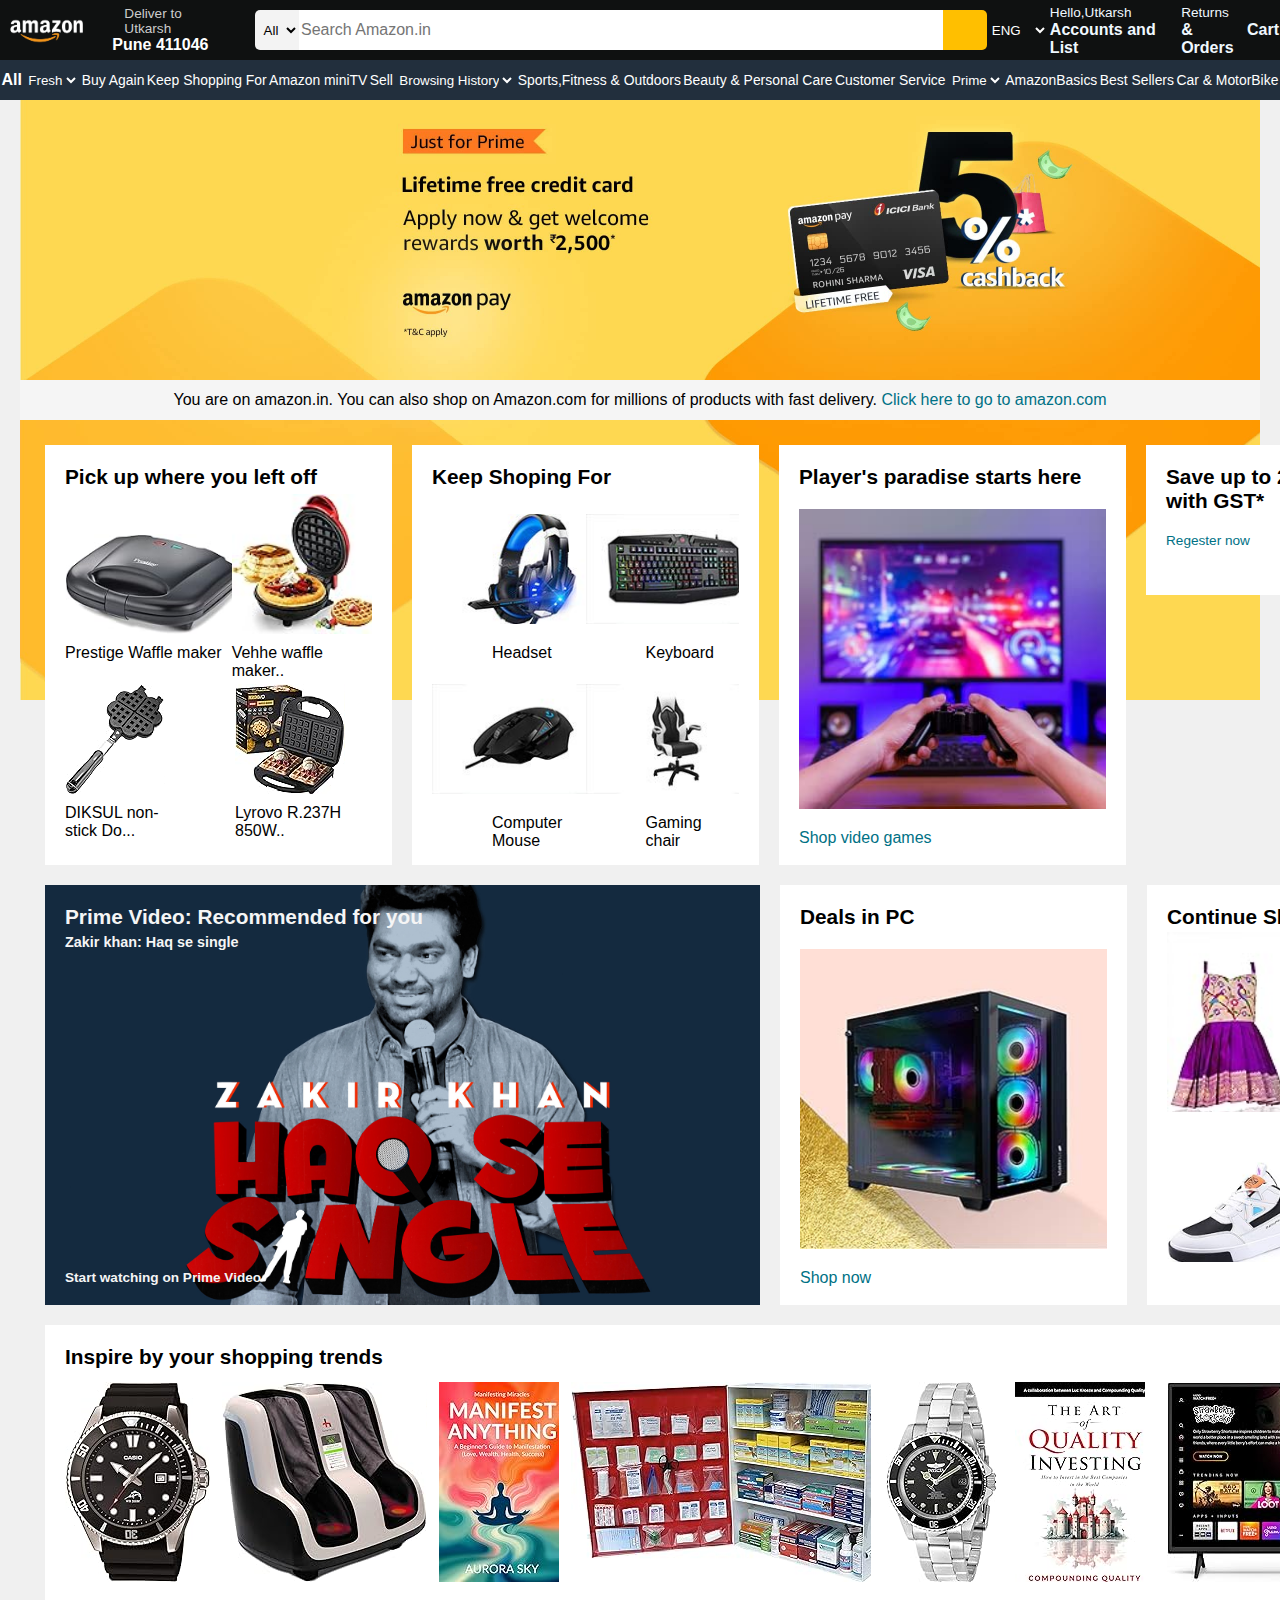
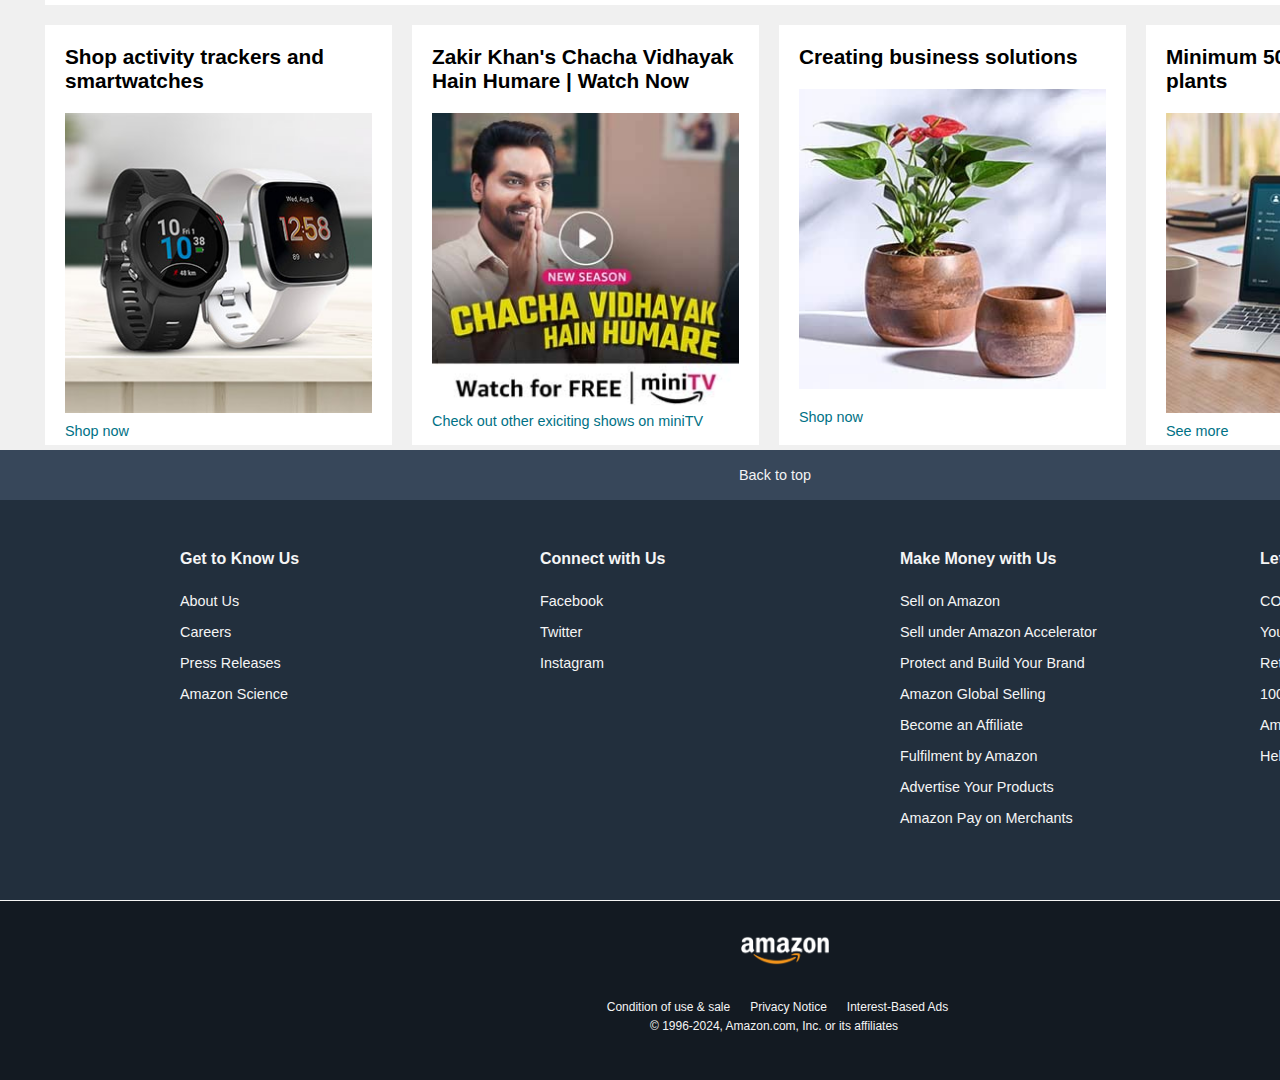
<file: index.html>
<!DOCTYPE html>
<html lang="en">

<head>
    <meta charset="UTF-8">
    <meta name="viewport" content="width=device-width, initial-scale=1.0">
    <title>Online shopping site in India: Shop online for shoes, mobile, watches-amazon.in</title>
    <link id="logo" rel="icon" type="image/x-icon" href="./amazon_logo.webp">
    <link rel="stylesheet" href="style1.css">
    <link rel="stylesheet" href="https://cdnjs.cloudflare.com/ajax/libs/font-awesome/6.5.2/css/all.min.css"
        integrity="sha512-SnH5WK+bZxgPHs44uWIX+LLJAJ9/2PkPKZ5QiAj6Ta86w+fsb2TkcmfRyVX3pBnMFcV7oQPJkl9QevSCWr3W6A=="
        crossorigin="anonymous" referrerpolicy="no-referrer" />

</head>


<header id="header">
    <div class="navbar">
        <div class="nav-logo border">
            <div class="logo">

            </div>
        </div>
        <div class="nav-address border">
            <p class="addrs">Deliver to Utkarsh</p>
            <div class="addrsLogo">
                <i class="fa-solid fa-location-dot"></i>
                <p class="Location">Pune 411046</p>
            </div>
        </div>
        <div class="nav-search ">
            <select name="category" id="category" class="search-select">
                <option value="all">All</option>
                
            </select>

            <input type="text" name="search" id="search" class="search-input" placeholder="Search Amazon.in">


            <div class="search-icon">
                <i class="fas fa-search"></i>
            </div>
        </div>

        <div class="nav-language border">

            <select name="" id="">
                <option value="">ENG</option>
                <option value="">HND</option>
                <option value="">CHN</option>
                <option value="">JAP</option>
                <option value="">KRN</option>
            </select>
        </div>
        <div class="nav-signin border">
            <p><span>Hello,Utkarsh</span></p>
            <p class="nav-size">Accounts and List</p>
        </div>
        <div class="nav-rtrnOrders border">
            <p><span>Returns</span></p>
            <p class="nav-size">& Orders</p>
        </div>
        <div class="nav-cart border">
            <i class="fa-solid fa-cart-shopping"></i>
            <p class="nav-size">Cart</p>
        </div>
    </div>
    <div class="panel">
        <div class="All border">
            <i class="fa-solid fa-bars"></i>
            <strong>All</strong>
        </div>
        <div class="Fresh border">
            <select name="" id="">
                <option value="fresh">Fresh</option>
            </select>
        </div>
        <p class="size border">Buy Again</p>
        <p class="size border">Keep Shopping For</p>
        <p class="size border">Amazon miniTV</p>
        <p class="size border">Sell</p>
        <p class="size border"><select name="" id="">
                <option value="">Browsing History</option>
            </select></p>
        <p class="size border">Sports,Fitness & Outdoors</p>
        <p class="size border">Beauty & Personal Care</p>
        <p class="size border">Customer Service</p>
        <p class="size border"><select name="" id="">
                <option value="">Prime</option>
            </select></p>
        <p class="size border">AmazonBasics</p>
        <p class="size border">Best Sellers</p>
        <p class="size border">Car & MotorBike</p>

    </div>
</header>
<div class="hero">
    <div class="hero-msg">
        <p>You are on amazon.in. You can also shop on Amazon.com for millions of products with fast
            delivery. <a href="https://www.amazon.com/" style="color: #007185;text-decoration: none;">Click here to
                go to amazon.com</a> </p>
    </div>
    <div class="lefticon">
        <i class="fa-solid fa-chevron-left"></i>
    </div>
    <div class="righticon">
        <i class="fa-solid fa-chevron-right"></i>
    </div>
</div>
<div class="shop-section">
    <div class="box box1">
        <h2 style="font-size: 1.3rem;">Pick up where you left off</h2>
        <div class="images">
            <div class="img1">
                <p>Prestige Waffle maker</p>
            </div>

            <div class="img2">
                <p>Vehhe waffle maker..</p>
            </div>


        </div>
        <div class="images">
            <div class="img3">
                <p>DIKSUL non-stick Do...</p>
            </div>
            <div class="img4">
                <p>Lyrovo R.237H 850W..</p>
            </div>
        </div>

    </div>
    <div class="box2 box">
        <h2 style="font-size: 1.3rem;">Keep Shoping For</h2>
        <div class="images">
            <div class="img5">
                <p>Headset</p>
            </div>

            <div class="img6">
                <p>Keyboard</p>
            </div>


        </div>
        <div class="images">
            <div class="img7">
                <p>Computer Mouse</p>
            </div>
            <div class="img8">
                <p>Gaming chair</p>
            </div>
        </div>

    </div>
    <div class="box3 box">
        <h2 style="font-size: 1.3rem;">Player's paradise starts here</h2>
        <div class="images">
            <div class="img9">
                <p><a href="" style="color: #007185;text-decoration: none;">Shop video games</a></p>
            </div>
        </div>

    </div>

    <div class="box4 box">
        <div class="gst">
            <h2 style="font-size: 1.3rem;">Save up to 28%

            </h2>
            <h2 style="font-size: 1.3rem;">with GST*</h2><br>
            <p><a href="" style="color: #007185;font-size: 0.85rem;text-decoration: none;">Regester now</a></p>
        </div>



        <div class="img"></div>
    </div>
    <div class="box5 box">
        <h2 style="font-size: 1.3rem;">Prime Video: Recommended for you</h2>
        <h3 style="font-size: 0.90rem;padding-top: 5px;">Zakir khan: Haq se single</h3>
        <h3 style="font-size: 0.85rem;padding-top: 320px;">Start watching on Prime Video</h3>
    </div>
    <div class="box6 box">
        <h2 style="font-size: 1.3rem;">Deals in PC</h2>
        <div class="images">
            <div class="img10">
                <p><a href="" style="color: #007185;text-decoration: none;">Shop now</a></p>
            </div>
        </div>

    </div>
    <div class="box7 box">
        <h2 style="font-size: 1.3rem;">Continue Shopping deals</h2>
        <div class="images">
            <div class="img11">

            </div>

            <div class="img12">

            </div>


        </div>
        <div class="images">
            <div class="img13">

            </div>
            <div class="img14">

            </div>
        </div>
    </div>
    <div class="box8 box">
        <h2 style="font-size: 1.3rem;margin-bottom: 13px;">Inspire by your shopping trends</h2>
        <div class="images">
            <div class="img15">

            </div>

            <div class="img16">

            </div>
            <div class="img17">

            </div>
            <div class="img18">

            </div>
            <div class="img19">

            </div>
            <div class="img20">

            </div>
            <div class="img21">

            </div>

        </div>

    </div>
    <div class="box9 box">
        <h2 style="font-size: 1.3rem;">Shop activity trackers and smartwatches</h2>
        <div class="images">
            <div class="img22">
                <p><a href="" style="color: #007185;text-decoration: none;">Shop now</a></p>
            </div>
        </div>
    </div>
    <div class="box10 box">
        <h2 style="font-size: 1.3rem;">Zakir Khan's Chacha Vidhayak Hain Humare | Watch Now</h2>
        <div class="images">
            <div class="img23">
                <p><a href="" style="color: #007185;text-decoration: none;">Check out other exiciting shows on
                        miniTV</a></p>
            </div>
        </div>
    </div>
    <div class="box11 box">
        <h2 style="font-size: 1.3rem;">Creating business solutions</h2>
        <div class="images">
            <div class="img24">
                <p><a href="" style="color: #007185;text-decoration: none;">Shop now</a></p>
            </div>
        </div>
    </div>
    <div class="box12 box">
        <h2 style="font-size: 1.3rem;">Minimum 50% off | Indoor plants</h2>
        <div class="images">
            <div class="img25">
                <p><a href="" style="color: #007185;text-decoration: none;">See more</a></p>
            </div>
        </div>
    </div>


</div>
</div>
<footer>
    <div class="f-panel1 border">
       
            <a href="#header" style="text-decoration: none;">Back to top</a>
        
        
    </div>
    <div class="f-panel2">
        <ul type="none" >
            <li>
                <h2 style="font-size: 1rem;">Get to Know Us</h2>
            </li>


            <li>About Us</li>
            <li>Careers</li>
            <li>Press Releases</li>

            <li>Amazon Science</li>


        </ul>
        <ul type="none">
            <li>
                <h2 style="font-size: 1rem;">Connect with Us</h2>
            </li>



            <li> Facebook</li>
            <li>Twitter</li>
            <li>Instagram</li>


        </ul>
        <ul type="none">
            <li>
                <h2 style="font-size: 1rem;">Make Money with Us</h2>
            </li>


            <li>Sell on Amazon</li>
            <li>Sell under Amazon Accelerator</li>
            <li> Protect and Build Your Brand</li>
            <li> Amazon Global Selling</li>
            <li>Become an Affiliate</li>
            <li>Fulfilment by Amazon</li>
            <li>Advertise Your Products</li>
            <li>Amazon Pay on Merchants</li>


        </ul>
        <ul type="none">

            <li><h2 style="font-size: 1rem;">Let Us Help You</h2></li>

            <li>COVID-19 and Amazon</li>
            <li>Your Account</li>
            <li>Returns Centre</li>
            <li>100% Purchase Protection</li>
            <li>Amazon App Download</li>
           <li> Help</li>


        </ul>
        
    </div>
    <div class="f-panel3">
        <div class="logo"></div>
    </div>
<div class="f-panel4">
   <div class="a1">
    <a href="">Condition of use & sale</a>
    <a href="">Privacy Notice</a>
    <a href="">Interest-Based Ads</a>
    
   </div>
   <p style="font-size: 0.75rem;color: whitesmoke;margin-left: 650px;margin-top: 5px;">© 1996-2024, Amazon.com, Inc. or its affiliates</p>
</div>
</footer>
</body>

</html>
</file>
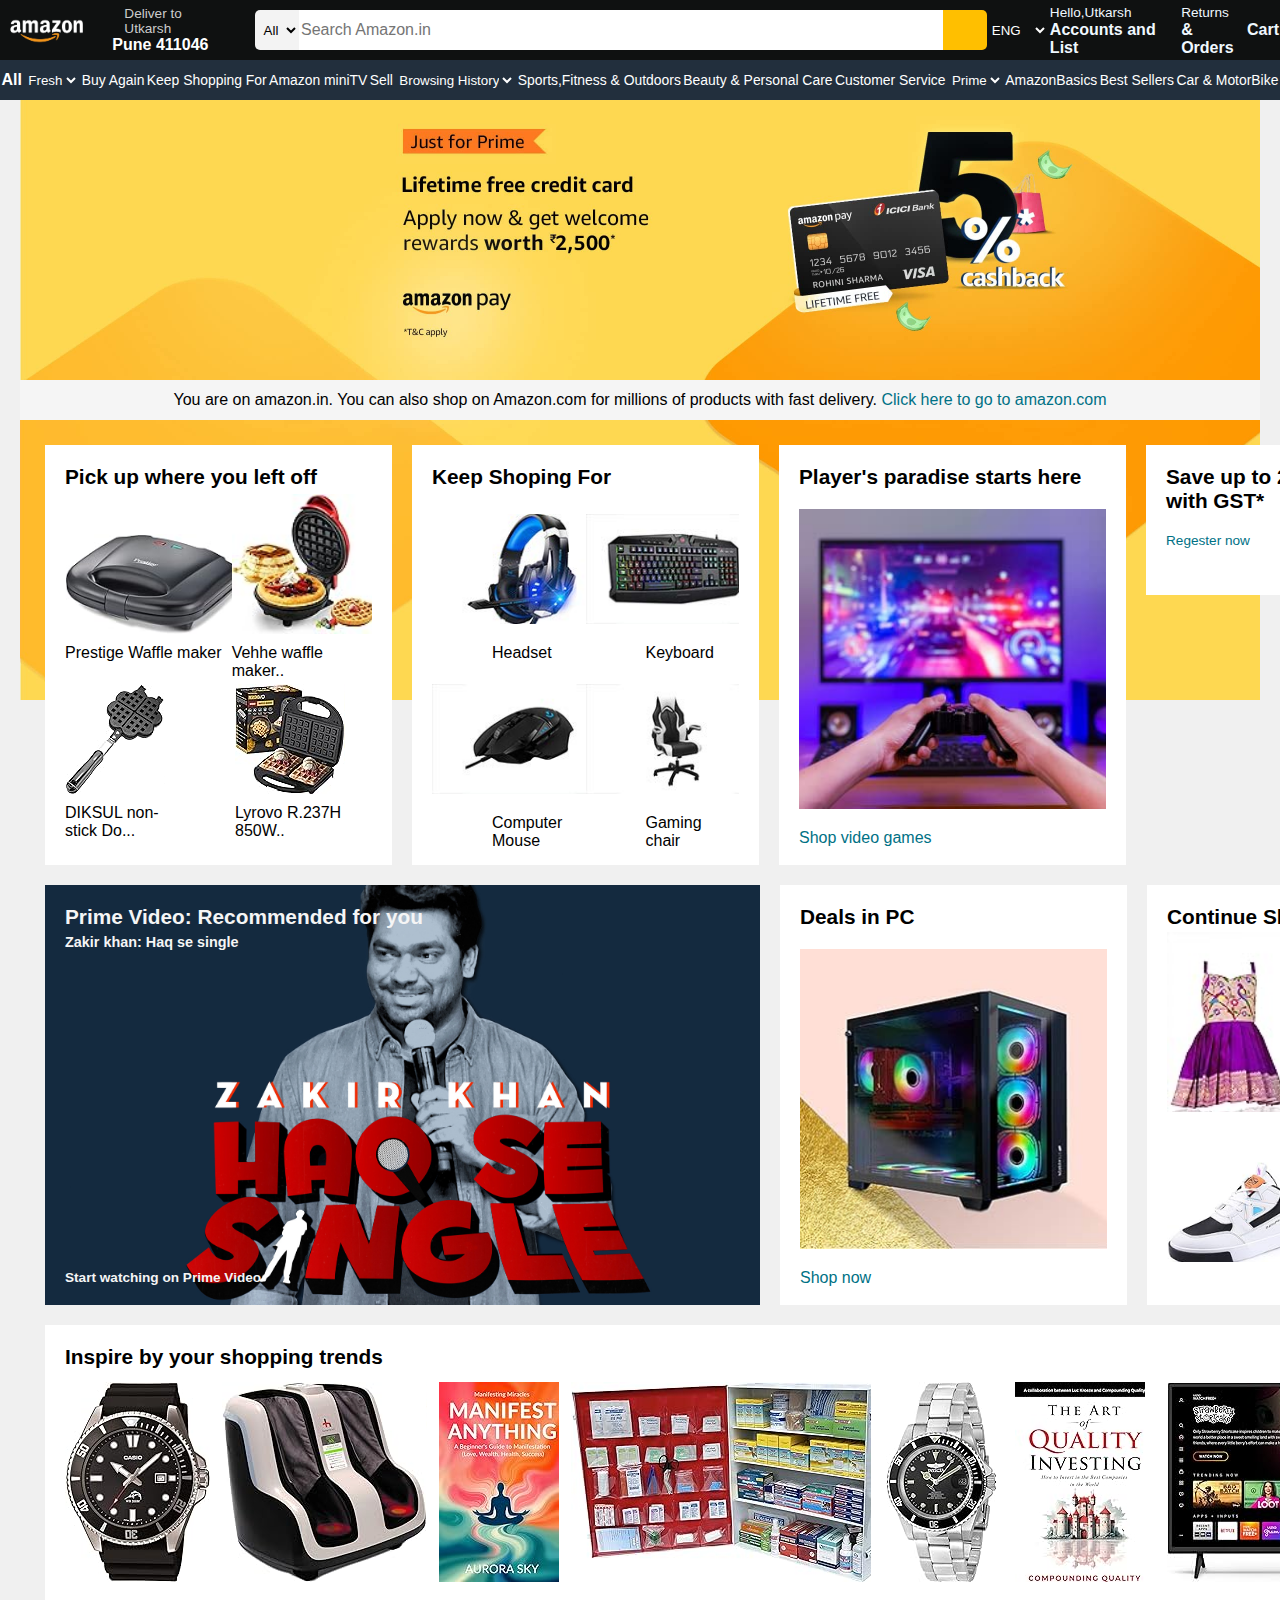
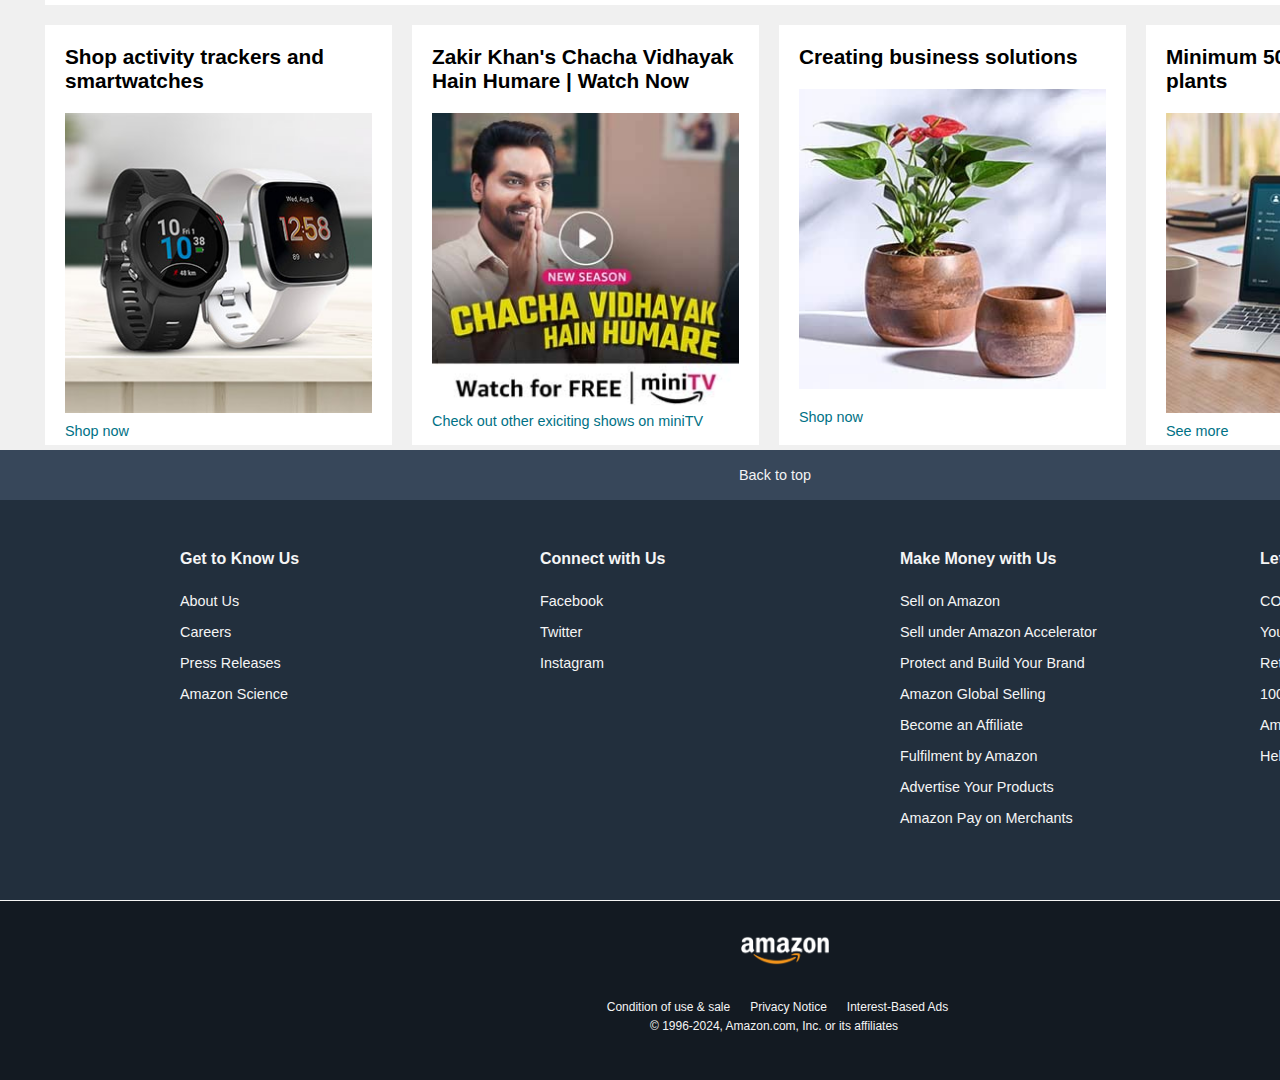
<file: Amazon_Clone/index.html>
<!DOCTYPE html>
<html lang="en">

<head>
    <meta charset="UTF-8">
    <meta name="viewport" content="width=device-width, initial-scale=1.0">
    <title>Online shopping site in India: Shop online for shoes, mobile, watches-amazon.in</title>
    <link id="logo" rel="icon" type="image/x-icon" href="./amazon_logo.webp">
    <link rel="stylesheet" href="style1.css">
    <link rel="stylesheet" href="https://cdnjs.cloudflare.com/ajax/libs/font-awesome/6.5.2/css/all.min.css"
        integrity="sha512-SnH5WK+bZxgPHs44uWIX+LLJAJ9/2PkPKZ5QiAj6Ta86w+fsb2TkcmfRyVX3pBnMFcV7oQPJkl9QevSCWr3W6A=="
        crossorigin="anonymous" referrerpolicy="no-referrer" />

</head>


<header id="header">
    <div class="navbar">
        <div class="nav-logo border">
            <div class="logo">

            </div>
        </div>
        <div class="nav-address border">
            <p class="addrs">Deliver to Utkarsh</p>
            <div class="addrsLogo">
                <i class="fa-solid fa-location-dot"></i>
                <p class="Location">Pune 411046</p>
            </div>
        </div>
        <div class="nav-search ">
            <select name="category" id="category" class="search-select">
                <option value="all">All</option>
                
            </select>

            <input type="text" name="search" id="search" class="search-input" placeholder="Search Amazon.in">


            <div class="search-icon">
                <i class="fas fa-search"></i>
            </div>
        </div>

        <div class="nav-language border">

            <select name="" id="">
                <option value="">ENG</option>
                <option value="">HND</option>
                <option value="">CHN</option>
                <option value="">JAP</option>
                <option value="">KRN</option>
            </select>
        </div>
        <div class="nav-signin border">
            <p><span>Hello,Utkarsh</span></p>
            <p class="nav-size">Accounts and List</p>
        </div>
        <div class="nav-rtrnOrders border">
            <p><span>Returns</span></p>
            <p class="nav-size">& Orders</p>
        </div>
        <div class="nav-cart border">
            <i class="fa-solid fa-cart-shopping"></i>
            <p class="nav-size">Cart</p>
        </div>
    </div>
    <div class="panel">
        <div class="All border">
            <i class="fa-solid fa-bars"></i>
            <strong>All</strong>
        </div>
        <div class="Fresh border">
            <select name="" id="">
                <option value="fresh">Fresh</option>
            </select>
        </div>
        <p class="size border">Buy Again</p>
        <p class="size border">Keep Shopping For</p>
        <p class="size border">Amazon miniTV</p>
        <p class="size border">Sell</p>
        <p class="size border"><select name="" id="">
                <option value="">Browsing History</option>
            </select></p>
        <p class="size border">Sports,Fitness & Outdoors</p>
        <p class="size border">Beauty & Personal Care</p>
        <p class="size border">Customer Service</p>
        <p class="size border"><select name="" id="">
                <option value="">Prime</option>
            </select></p>
        <p class="size border">AmazonBasics</p>
        <p class="size border">Best Sellers</p>
        <p class="size border">Car & MotorBike</p>

    </div>
</header>
<div class="hero">
    <div class="hero-msg">
        <p>You are on amazon.in. You can also shop on Amazon.com for millions of products with fast
            delivery. <a href="https://www.amazon.com/" style="color: #007185;text-decoration: none;">Click here to
                go to amazon.com</a> </p>
    </div>
    <div class="lefticon">
        <i class="fa-solid fa-chevron-left"></i>
    </div>
    <div class="righticon">
        <i class="fa-solid fa-chevron-right"></i>
    </div>
</div>
<div class="shop-section">
    <div class="box box1">
        <h2 style="font-size: 1.3rem;">Pick up where you left off</h2>
        <div class="images">
            <div class="img1">
                <p>Prestige Waffle maker</p>
            </div>

            <div class="img2">
                <p>Vehhe waffle maker..</p>
            </div>


        </div>
        <div class="images">
            <div class="img3">
                <p>DIKSUL non-stick Do...</p>
            </div>
            <div class="img4">
                <p>Lyrovo R.237H 850W..</p>
            </div>
        </div>

    </div>
    <div class="box2 box">
        <h2 style="font-size: 1.3rem;">Keep Shoping For</h2>
        <div class="images">
            <div class="img5">
                <p>Headset</p>
            </div>

            <div class="img6">
                <p>Keyboard</p>
            </div>


        </div>
        <div class="images">
            <div class="img7">
                <p>Computer Mouse</p>
            </div>
            <div class="img8">
                <p>Gaming chair</p>
            </div>
        </div>

    </div>
    <div class="box3 box">
        <h2 style="font-size: 1.3rem;">Player's paradise starts here</h2>
        <div class="images">
            <div class="img9">
                <p><a href="" style="color: #007185;text-decoration: none;">Shop video games</a></p>
            </div>
        </div>

    </div>

    <div class="box4 box">
        <div class="gst">
            <h2 style="font-size: 1.3rem;">Save up to 28%

            </h2>
            <h2 style="font-size: 1.3rem;">with GST*</h2><br>
            <p><a href="" style="color: #007185;font-size: 0.85rem;text-decoration: none;">Regester now</a></p>
        </div>



        <div class="img"></div>
    </div>
    <div class="box5 box">
        <h2 style="font-size: 1.3rem;">Prime Video: Recommended for you</h2>
        <h3 style="font-size: 0.90rem;padding-top: 5px;">Zakir khan: Haq se single</h3>
        <h3 style="font-size: 0.85rem;padding-top: 320px;">Start watching on Prime Video</h3>
    </div>
    <div class="box6 box">
        <h2 style="font-size: 1.3rem;">Deals in PC</h2>
        <div class="images">
            <div class="img10">
                <p><a href="" style="color: #007185;text-decoration: none;">Shop now</a></p>
            </div>
        </div>

    </div>
    <div class="box7 box">
        <h2 style="font-size: 1.3rem;">Continue Shopping deals</h2>
        <div class="images">
            <div class="img11">

            </div>

            <div class="img12">

            </div>


        </div>
        <div class="images">
            <div class="img13">

            </div>
            <div class="img14">

            </div>
        </div>
    </div>
    <div class="box8 box">
        <h2 style="font-size: 1.3rem;margin-bottom: 13px;">Inspire by your shopping trends</h2>
        <div class="images">
            <div class="img15">

            </div>

            <div class="img16">

            </div>
            <div class="img17">

            </div>
            <div class="img18">

            </div>
            <div class="img19">

            </div>
            <div class="img20">

            </div>
            <div class="img21">

            </div>

        </div>

    </div>
    <div class="box9 box">
        <h2 style="font-size: 1.3rem;">Shop activity trackers and smartwatches</h2>
        <div class="images">
            <div class="img22">
                <p><a href="" style="color: #007185;text-decoration: none;">Shop now</a></p>
            </div>
        </div>
    </div>
    <div class="box10 box">
        <h2 style="font-size: 1.3rem;">Zakir Khan's Chacha Vidhayak Hain Humare | Watch Now</h2>
        <div class="images">
            <div class="img23">
                <p><a href="" style="color: #007185;text-decoration: none;">Check out other exiciting shows on
                        miniTV</a></p>
            </div>
        </div>
    </div>
    <div class="box11 box">
        <h2 style="font-size: 1.3rem;">Creating business solutions</h2>
        <div class="images">
            <div class="img24">
                <p><a href="" style="color: #007185;text-decoration: none;">Shop now</a></p>
            </div>
        </div>
    </div>
    <div class="box12 box">
        <h2 style="font-size: 1.3rem;">Minimum 50% off | Indoor plants</h2>
        <div class="images">
            <div class="img25">
                <p><a href="" style="color: #007185;text-decoration: none;">See more</a></p>
            </div>
        </div>
    </div>


</div>
</div>
<footer>
    <div class="f-panel1 border">
       
            <a href="#header" style="text-decoration: none;">Back to top</a>
        
        
    </div>
    <div class="f-panel2">
        <ul type="none" >
            <li>
                <h2 style="font-size: 1rem;">Get to Know Us</h2>
            </li>


            <li>About Us</li>
            <li>Careers</li>
            <li>Press Releases</li>

            <li>Amazon Science</li>


        </ul>
        <ul type="none">
            <li>
                <h2 style="font-size: 1rem;">Connect with Us</h2>
            </li>



            <li> Facebook</li>
            <li>Twitter</li>
            <li>Instagram</li>


        </ul>
        <ul type="none">
            <li>
                <h2 style="font-size: 1rem;">Make Money with Us</h2>
            </li>


            <li>Sell on Amazon</li>
            <li>Sell under Amazon Accelerator</li>
            <li> Protect and Build Your Brand</li>
            <li> Amazon Global Selling</li>
            <li>Become an Affiliate</li>
            <li>Fulfilment by Amazon</li>
            <li>Advertise Your Products</li>
            <li>Amazon Pay on Merchants</li>


        </ul>
        <ul type="none">

            <li><h2 style="font-size: 1rem;">Let Us Help You</h2></li>

            <li>COVID-19 and Amazon</li>
            <li>Your Account</li>
            <li>Returns Centre</li>
            <li>100% Purchase Protection</li>
            <li>Amazon App Download</li>
           <li> Help</li>


        </ul>
        
    </div>
    <div class="f-panel3">
        <div class="logo"></div>
    </div>
<div class="f-panel4">
   <div class="a1">
    <a href="">Condition of use & sale</a>
    <a href="">Privacy Notice</a>
    <a href="">Interest-Based Ads</a>
    
   </div>
   <p style="font-size: 0.75rem;color: whitesmoke;margin-left: 650px;margin-top: 5px;">© 1996-2024, Amazon.com, Inc. or its affiliates</p>
</div>
</footer>
</body>

</html>
</file>
<file: style1.css>
* {
    margin: 0;
    box-sizing: border-box;
    font-family: Arial, sans-serif;
}

body {
    background-color: #f0f0f0;
}

.navbar {

    height: 60px;
    background-color: #0F1111;
    color: aliceblue;
    display: flex;
    align-items: center;
    justify-content: space-evenly;


}

.nav-logo {

    height: 50px;
    width: 100px;
}

.logo {
    background-image: url(./Assets/amazon_logo_big3.png);
    height: 50px;
    width: 100%;
    background-size: cover;
    background-position: center;
}

.border {
    border: 1px solid transparent;
}

.border:hover {

    border: 1px solid aliceblue;
}

.nav-address {
    padding: 15px;
}

.addrs {
    margin-left: 15px;
    color: #CCCCCC;
    font-size: 0.85rem;

}

.addrsLogo {
    color: #FFFFFF;
    font-size: 1rem;

    display: flex;
    align-items: center;
}

.Location {
    margin-left: 3px;
    font-weight: bold;
}



.nav-search {
    display: flex;

    justify-content: space-evenly;
    width: 800px;
    height: 40px;
    padding-left: 15px;
    border-radius: 5px;
}

.search-select {
    background-color: #F3F3F3;
    display: flex;
    width: 50px;

    border: none;
    border-top-left-radius: 5px;
    border-bottom-left-radius: 5px;
    text-align: center;

}

.search-input {

    height: 40px;
    width: 100%;
    font-size: 1rem;
    border: none;

}


.search-icon {
    display: flex;
    width: 50px;
    align-items: center;
    color: black;
    justify-content: center;
    background-color: rgb(255, 191, 0);
    border-top-right-radius: 5px;
    border-bottom-right-radius: 5px;
    font-size: 1.2rem;

}

.nav-language>select {
    display: flex;
    align-items: center;
    width: 60px;
    height: 40px;
    border: none;
    background-color: #0F1111;
    color: white;
}

span {
    font-size: 0.85rem;

}

.nav-size {
    font-size: 1rem;
    font-weight: bold;
}

.nav-cart {
    display: flex;
    align-items: baseline;
    font-size: 1.2rem;
}

.nav-cart i {

    font-size: 30px;

}

.panel {
    width: 100%;
    height: 40px;
    background-color: #222f3d;
    display: flex;
    justify-content: space-evenly;
    align-items: center;
    color: white;

}

.size {
    font-size: 0.87rem;
    font-weight: 500;
}

.panel select {
    height: 40px;
    border: none;
    color: white;
    background-color: #222f3d;
}

.hero {
    position: relative;
    background-image: url(./Assets/Heroimg.jpg);
    
    background-size: cover;
    margin-left: 20px;
    margin-right: 20px;
    height: 600px;
    display: flex;
    justify-content: center;
    align-items: center;
}
.lefticon{
    position: absolute;
    top: 120px;
    left: 45px;
    font-size: 3rem;
    color: #575858;
}
.righticon{
    position: absolute;
    top: 120px;
    right: 45px;
    font-size: 3rem;
    color: #575858;
    
}

.hero-msg {
    
    background-color: whitesmoke;
    color: black;
    width: 1450px;
    height: 40px;
    display: flex;
    align-items: center;
    justify-content: center;
}

.shop-section {
    position: absolute;
    top: 435px;
    display: flex;
    flex-wrap: wrap;
    
    margin-left: 35px;
    margin-right: 35px; 
    width: 1500px;
}

.box {
    width: 347px;

    height: 420px;
    background-color: white;
    margin: 10px;
}

.box1{
 padding: 20px;
 
}
.images{
    display: flex;
}
.img1 p{
    padding-top: 110px;
}

.img1{
    background-image: url(./Assets/box1/image1.jpg);
    background-size: cover;
    width: 190px;
    height: 100px;
    margin-top: 45px;
    
}

.img2{
    background-image: url(./Assets/box1/image2.jpg);
    background-size: cover;
    width: 160px;
    height: 140px;
    margin-top: 5px;
}
.img2 p{
    padding-top: 150px;
}

.img3{
    background-image: url(./Assets/box1/img3.jpg);
    width: 100px;
    height: 110px;
    margin-top: 50px;
}
.img3 p{
    padding-top: 120px;
}

.img4{
    background-image: url(./Assets/box1/img4.jpg);
    width: 110px;
    height: 110px;
    margin-top: 50px;
    margin-left: 70px;
}
.img4 p{
    padding-top: 120px;
}
.box2{
    padding: 20px;
}
.img5{
    background-image: url(./Assets/box2/image1.jpg);
    background-size: cover;
    width: 160px;
    height: 110px;
    margin-top: 25px;
    
}
.img5 p{
    padding-top: 130px;
    margin-left: 60px;
}
.img6{
    background-image: url(./Assets/box2/image2.jpg);
    background-size: cover;
    width: 160px;
    height: 110px;
    margin-top: 25px;
}
.img6 p{
    padding-top:130px ;
    margin-left: 60px;
}
.img7 {
    background-image: url(./Assets/box2/image3.jpg);
    background-size: cover;
    width: 160px;
    height: 110px;
    margin-top: 60px;
}
.img7 p{
    padding-top: 130px;
    margin-left: 60px;
}
.img8 {
    background-image: url(./Assets/box2/image4.jpg);
    background-size: cover;
    width: 160px;
    height: 110px;
    margin-top: 60px;

}
.img8 p{
    padding-top: 130px;
    margin-left: 60px;
}
.box3{
    padding: 20px;
}
.img9{
    background-image: url(./Assets/box3/image01.jpg);
    background-size: cover;
    background-position: center;
    margin-top: 20px;
    width: 800px;
    height: 300px;
   

}
.img9 p{
    margin-top: 320px;
    text-decoration: none;
    font-size: 1rem;
}


.box5{
    width: 715px;
    
}

.box8{
    width: 1500px;
    height: 280px;
    margin-right: 45px;
}

.box4{
    height: 150px;
    display: flex;
    padding: 20px;
}
.img{
    
    background-image: url(./Assets/box4/img1.jpg);
    width: 110px;
    height: 110px;

    margin-left: 40px;

    
}

.box5{
    background-image: url(./Assets/box5/zakirimg.jpg);
    background-size: cover;
    color: whitesmoke;
    padding: 20px;
}
.box6{
    padding: 20px;
}
.img10{
    background-image: url(./Assets/box6/image.jpg);
    background-size: cover;
    background-position: center;
    margin-top: 20px;
    width: 800px;
    height: 300px;
   

}
.img10 p{
    margin-top: 320px;
    text-decoration: none;
    font-size: 1rem;
}
.box7{
    padding: 20px;
}
.img11{
    background-image: url(./Assets/box7/image1.jpg);
    background-size: cover;
    width: 120px;
    height: 180px;
    margin-top: 3px;
    margin-right: 10px;
    
}

.img12{
    background-image: url(./Assets/box7/image2.jpg);
    background-size: cover;
    width: 160px;
    height: 160px;
    margin-top: 15px;
}

.img13 {
    background-image: url(./Assets/box7/image3.jpg);
    background-size: cover;
    width: 150px;
    height: 100px;
    margin-top: 50px;
    margin-right: 10px;
}

.img14 {
    background-image: url(./Assets/box7/image4.jpg);
    background-size: cover;
    width: 140px;
    height: 160px;
    margin-top: 20px;

}

.box8{
    padding: 20px;
    
    
    
    
}


.img15{
    background-image: url(./Assets/box8/image1.jpg);
    width: 145px;
    height: 200px;
    margin-right: 12px;
}
.img16{
    background-image: url(./Assets/box8/image2.jpg);
    width: 205px;
    height: 200px;
    margin-right: 12px;
    
}
.img17{
    background-image: url(./Assets/box8/image3.jpg);
    width: 120px;
    height: 200px;
    margin-right: 12px;
    
}
.img18{
    background-image: url(./Assets/box8/image4.jpg);
    width: 300px;
    height: 200px;
    margin-right: 15px;
    
}
.img19{
    background-image: url(./Assets/box8/image5.jpg);
    width: 110px;
    height: 200px;
    margin-right: 19px;
    
}
.img20{
    background-image: url(./Assets/box8/image6.jpg);
    width: 130px;
    height: 200px;
    margin-right: 22px;
    
}
.img21{
    background-image: url(./Assets/box8/image7.jpg);
    width: 300px;
    height: 200px;
    
}

.box9{
    padding: 20px;
}
.img22{
    background-image: url(./Assets/box9/image.jpg);
    background-size: cover;
    background-position: center;
    margin-top: 20px;
    width: 800px;
    height: 300px;
   

}
.img22 p{
    margin-top: 310px;
    text-decoration: none;
    font-size: 0.90rem;
}
.box10{
    padding: 20px;
}
.img23{
    background-image: url(./Assets/box11/image.jpg);
    background-size: cover;
    background-position: center;
    margin-top: 20px;
    width: 800px;
    height: 300px;
   

}
.img23 p{
    margin-top: 300px;
    text-decoration: none;
    font-size: 0.90rem;
}
.box11{
    padding: 20px;
}
.img24{
    background-image: url(./Assets/box10/image.jpg);
    background-size: cover;
    background-position: center;
    margin-top: 20px;
    width: 800px;
    height: 300px;
   

}
.img24 p{
    margin-top: 320px;
    text-decoration: none;
    font-size: 0.90rem;
}
.box12{
    padding: 20px;
}
.img25{
    background-image: url(./Assets/box12/image.jpg);
    background-size: cover;
    background-position: center;
    margin-top: 20px;
    width: 800px;
    height: 300px;
   

}
.img25 p{
    margin-top: 310px;
    text-decoration: none;
    font-size: 0.90rem;
}

.f-panel1{
    position: absolute;
    top: 2050px;
    background-color: #37475a;
    display: flex;
    align-items: center;
    justify-content: center;
    width: 1600px;
    height: 50px;
    
    background-size: cover;

}
.f-panel1 a{
    text-decoration: none;
    color: #F3F3F3;
    font-size: 0.90rem;
    margin-right: 50px;
}

.f-panel2{
    display: flex;
    justify-content: space-evenly;
    align-items: center;
    position: absolute;
    top: 2100px;
    padding: 20px;
    background-color: #222f3d;
    height:400px ;
    width: 1600px;

}
.f-panel2 ul{
    color:whitesmoke;
    width: 240px;
    height: 300px;
}
.f-panel2 h2{
    margin-bottom: 25px;
}
li{
    font-size: 0.90rem;
    margin-bottom: 15px;
}
li:hover{
    text-decoration: underline;
}

.f-panel3{
    position: absolute;
    top: 2500px;
    background-color:#131A22;
    color: whitesmoke;
    border-top:0.5px solid whitesmoke;
    width: 1600px;
    height: 100px;
    display: flex;
    justify-content: center;
    align-items: center;
}

.f-panel3 .logo{
    margin-right: 30px;
    width: 110px;
    height: 29px;

    
}

.f-panel4{
    position: absolute;
    top: 2600px;
    background-color: #131A22;
    width: 1600px;
    height: 80px;
}

.a1{
    display: flex;
    justify-content: center;
    align-items: center;
   
    font-size: 0.75rem;
    margin-right:25px ;
}
.a1 a{
    text-decoration: none;
    color: whitesmoke;
    margin-right: 20px;
}
.a1 a:hover{
    text-decoration: underline;
}
</file>
<file: Amazon_Clone/style1.css>
* {
    margin: 0;
    box-sizing: border-box;
    font-family: Arial, sans-serif;
}

body {
    background-color: #f0f0f0;
}

.navbar {

    height: 60px;
    background-color: #0F1111;
    color: aliceblue;
    display: flex;
    align-items: center;
    justify-content: space-evenly;


}

.nav-logo {

    height: 50px;
    width: 100px;
}

.logo {
    background-image: url(./amazon_logo_big3.png);
    height: 50px;
    width: 100%;
    background-size: cover;
    background-position: center;
}

.border {
    border: 1px solid transparent;
}

.border:hover {

    border: 1px solid aliceblue;
}

.nav-address {
    padding: 15px;
}

.addrs {
    margin-left: 15px;
    color: #CCCCCC;
    font-size: 0.85rem;

}

.addrsLogo {
    color: #FFFFFF;
    font-size: 1rem;

    display: flex;
    align-items: center;
}

.Location {
    margin-left: 3px;
    font-weight: bold;
}



.nav-search {
    display: flex;

    justify-content: space-evenly;
    width: 800px;
    height: 40px;
    padding-left: 15px;
    border-radius: 5px;
}

.search-select {
    background-color: #F3F3F3;
    display: flex;
    width: 50px;

    border: none;
    border-top-left-radius: 5px;
    border-bottom-left-radius: 5px;
    text-align: center;

}

.search-input {

    height: 40px;
    width: 100%;
    font-size: 1rem;
    border: none;

}


.search-icon {
    display: flex;
    width: 50px;
    align-items: center;
    color: black;
    justify-content: center;
    background-color: rgb(255, 191, 0);
    border-top-right-radius: 5px;
    border-bottom-right-radius: 5px;
    font-size: 1.2rem;

}

.nav-language>select {
    display: flex;
    align-items: center;
    width: 60px;
    height: 40px;
    border: none;
    background-color: #0F1111;
    color: white;
}

span {
    font-size: 0.85rem;

}

.nav-size {
    font-size: 1rem;
    font-weight: bold;
}

.nav-cart {
    display: flex;
    align-items: baseline;
    font-size: 1.2rem;
}

.nav-cart i {

    font-size: 30px;

}

.panel {
    width: 100%;
    height: 40px;
    background-color: #222f3d;
    display: flex;
    justify-content: space-evenly;
    align-items: center;
    color: white;

}

.size {
    font-size: 0.87rem;
    font-weight: 500;
}

.panel select {
    height: 40px;
    border: none;
    color: white;
    background-color: #222f3d;
}

.hero {
    position: relative;
    background-image: url(./Heroimg.jpg);
    
    background-size: cover;
    margin-left: 20px;
    margin-right: 20px;
    height: 600px;
    display: flex;
    justify-content: center;
    align-items: center;
}
.lefticon{
    position: absolute;
    top: 120px;
    left: 45px;
    font-size: 3rem;
    color: #575858;
}
.righticon{
    position: absolute;
    top: 120px;
    right: 45px;
    font-size: 3rem;
    color: #575858;
    
}

.hero-msg {
    
    background-color: whitesmoke;
    color: black;
    width: 1450px;
    height: 40px;
    display: flex;
    align-items: center;
    justify-content: center;
}

.shop-section {
    position: absolute;
    top: 435px;
    display: flex;
    flex-wrap: wrap;
    
    margin-left: 35px;
    margin-right: 35px; 
    width: 1500px;
}

.box {
    width: 347px;

    height: 420px;
    background-color: white;
    margin: 10px;
}

.box1{
 padding: 20px;
 
}
.images{
    display: flex;
}
.img1 p{
    padding-top: 110px;
}

.img1{
    background-image: url(./box1/image1.jpg);
    background-size: cover;
    width: 190px;
    height: 100px;
    margin-top: 45px;
    
}

.img2{
    background-image: url(./box1/image2.jpg);
    background-size: cover;
    width: 160px;
    height: 140px;
    margin-top: 5px;
}
.img2 p{
    padding-top: 150px;
}

.img3{
    background-image: url(./box1/img3.jpg);
    width: 100px;
    height: 110px;
    margin-top: 50px;
}
.img3 p{
    padding-top: 120px;
}

.img4{
    background-image: url(./box1/img4.jpg);
    width: 110px;
    height: 110px;
    margin-top: 50px;
    margin-left: 70px;
}
.img4 p{
    padding-top: 120px;
}
.box2{
    padding: 20px;
}
.img5{
    background-image: url(./box2/image1.jpg);
    background-size: cover;
    width: 160px;
    height: 110px;
    margin-top: 25px;
    
}
.img5 p{
    padding-top: 130px;
    margin-left: 60px;
}
.img6{
    background-image: url(./box2/image2.jpg);
    background-size: cover;
    width: 160px;
    height: 110px;
    margin-top: 25px;
}
.img6 p{
    padding-top:130px ;
    margin-left: 60px;
}
.img7 {
    background-image: url(./box2/image3.jpg);
    background-size: cover;
    width: 160px;
    height: 110px;
    margin-top: 60px;
}
.img7 p{
    padding-top: 130px;
    margin-left: 60px;
}
.img8 {
    background-image: url(./box2/image4.jpg);
    background-size: cover;
    width: 160px;
    height: 110px;
    margin-top: 60px;

}
.img8 p{
    padding-top: 130px;
    margin-left: 60px;
}
.box3{
    padding: 20px;
}
.img9{
    background-image: url(./box3/image01.jpg);
    background-size: cover;
    background-position: center;
    margin-top: 20px;
    width: 800px;
    height: 300px;
   

}
.img9 p{
    margin-top: 320px;
    text-decoration: none;
    font-size: 1rem;
}


.box5{
    width: 715px;
    
}

.box8{
    width: 1500px;
    height: 280px;
    margin-right: 45px;
}

.box4{
    height: 150px;
    display: flex;
    padding: 20px;
}
.img{
    
    background-image: url(./box4/img1.jpg);
    width: 110px;
    height: 110px;

    margin-left: 40px;

    
}

.box5{
    background-image: url(./box5/zakirimg.jpg);
    background-size: cover;
    color: whitesmoke;
    padding: 20px;
}
.box6{
    padding: 20px;
}
.img10{
    background-image: url(./box6/image.jpg);
    background-size: cover;
    background-position: center;
    margin-top: 20px;
    width: 800px;
    height: 300px;
   

}
.img10 p{
    margin-top: 320px;
    text-decoration: none;
    font-size: 1rem;
}
.box7{
    padding: 20px;
}
.img11{
    background-image: url(./box7/image1.jpg);
    background-size: cover;
    width: 120px;
    height: 180px;
    margin-top: 3px;
    margin-right: 10px;
    
}

.img12{
    background-image: url(./box7/image2.jpg);
    background-size: cover;
    width: 160px;
    height: 160px;
    margin-top: 15px;
}

.img13 {
    background-image: url(./box7/image3.jpg);
    background-size: cover;
    width: 150px;
    height: 100px;
    margin-top: 50px;
    margin-right: 10px;
}

.img14 {
    background-image: url(./box7/image4.jpg);
    background-size: cover;
    width: 140px;
    height: 160px;
    margin-top: 20px;

}

.box8{
    padding: 20px;
    
    
    
    
}


.img15{
    background-image: url(./box8/image1.jpg);
    width: 145px;
    height: 200px;
    margin-right: 12px;
}
.img16{
    background-image: url(./box8/image2.jpg);
    width: 205px;
    height: 200px;
    margin-right: 12px;
    
}
.img17{
    background-image: url(./box8/image3.jpg);
    width: 120px;
    height: 200px;
    margin-right: 12px;
    
}
.img18{
    background-image: url(./box8/image4.jpg);
    width: 300px;
    height: 200px;
    margin-right: 15px;
    
}
.img19{
    background-image: url(./box8/image5.jpg);
    width: 110px;
    height: 200px;
    margin-right: 19px;
    
}
.img20{
    background-image: url(./box8/image6.jpg);
    width: 130px;
    height: 200px;
    margin-right: 22px;
    
}
.img21{
    background-image: url(./box8/image7.jpg);
    width: 300px;
    height: 200px;
    
}

.box9{
    padding: 20px;
}
.img22{
    background-image: url(./box9/image.jpg);
    background-size: cover;
    background-position: center;
    margin-top: 20px;
    width: 800px;
    height: 300px;
   

}
.img22 p{
    margin-top: 310px;
    text-decoration: none;
    font-size: 0.90rem;
}
.box10{
    padding: 20px;
}
.img23{
    background-image: url(./box11/image.jpg);
    background-size: cover;
    background-position: center;
    margin-top: 20px;
    width: 800px;
    height: 300px;
   

}
.img23 p{
    margin-top: 300px;
    text-decoration: none;
    font-size: 0.90rem;
}
.box11{
    padding: 20px;
}
.img24{
    background-image: url(./box10/image.jpg);
    background-size: cover;
    background-position: center;
    margin-top: 20px;
    width: 800px;
    height: 300px;
   

}
.img24 p{
    margin-top: 320px;
    text-decoration: none;
    font-size: 0.90rem;
}
.box12{
    padding: 20px;
}
.img25{
    background-image: url(./box12/image.jpg);
    background-size: cover;
    background-position: center;
    margin-top: 20px;
    width: 800px;
    height: 300px;
   

}
.img25 p{
    margin-top: 310px;
    text-decoration: none;
    font-size: 0.90rem;
}

.f-panel1{
    position: absolute;
    top: 2050px;
    background-color: #37475a;
    display: flex;
    align-items: center;
    justify-content: center;
    width: 1600px;
    height: 50px;
    
    background-size: cover;

}
.f-panel1 a{
    text-decoration: none;
    color: #F3F3F3;
    font-size: 0.90rem;
    margin-right: 50px;
}

.f-panel2{
    display: flex;
    justify-content: space-evenly;
    align-items: center;
    position: absolute;
    top: 2100px;
    padding: 20px;
    background-color: #222f3d;
    height:400px ;
    width: 1600px;

}
.f-panel2 ul{
    color:whitesmoke;
    width: 240px;
    height: 300px;
}
.f-panel2 h2{
    margin-bottom: 25px;
}
li{
    font-size: 0.90rem;
    margin-bottom: 15px;
}
li:hover{
    text-decoration: underline;
}

.f-panel3{
    position: absolute;
    top: 2500px;
    background-color:#131A22;
    color: whitesmoke;
    border-top:0.5px solid whitesmoke;
    width: 1600px;
    height: 100px;
    display: flex;
    justify-content: center;
    align-items: center;
}

.f-panel3 .logo{
    margin-right: 30px;
    width: 110px;
    height: 29px;

    
}

.f-panel4{
    position: absolute;
    top: 2600px;
    background-color: #131A22;
    width: 1600px;
    height: 80px;
}

.a1{
    display: flex;
    justify-content: center;
    align-items: center;
   
    font-size: 0.75rem;
    margin-right:25px ;
}
.a1 a{
    text-decoration: none;
    color: whitesmoke;
    margin-right: 20px;
}
.a1 a:hover{
    text-decoration: underline;
}
</file>
